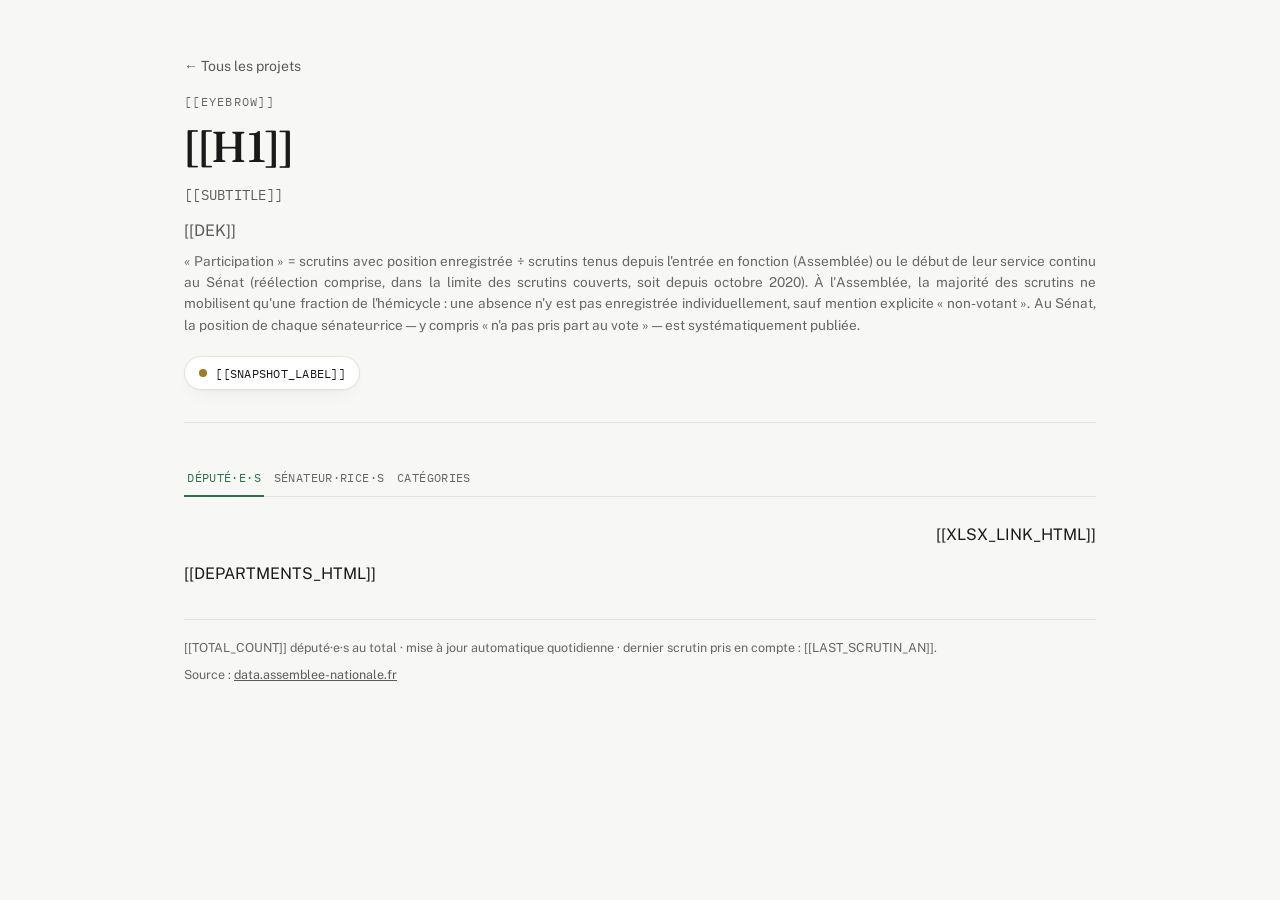
<file: votes_parlementaires/snapshots/template.html>
<!DOCTYPE html>
<html lang="fr">
<meta charset="utf-8">
<meta name="viewport" content="width=device-width, initial-scale=1">
<title>[[TITLE]]</title>
<link rel="preconnect" href="https://fonts.googleapis.com">
<link rel="preconnect" href="https://fonts.gstatic.com" crossorigin>
<link href="https://fonts.googleapis.com/css2?family=Fraunces:opsz,wght@9..144,400;9..144,500;9..144,600&family=Public+Sans:wght@400;500;600;700&family=IBM+Plex+Mono:wght@400;500&display=swap" rel="stylesheet">

<style>
  :root {
    --bg: #f7f7f5;
    --surface: #ffffff;
    --surface-inset: #efeeea;
    --ink: #1a1a1a;
    --ink-soft: #5a5a5a;
    /* #666666 : 5,3:1 sur --bg, 5,0:1 sur --surface-inset (RGAA 3.2 / WCAG 1.4.3). */
    --ink-faint: #666666;
    --border: #e3e2dd;
    --accent: #2f6f4f;
    --accent-ink: #ffffff;
    --gold: #9c7a2c;
    --shadow: 0 1px 2px rgba(27, 39, 51, 0.04), 0 8px 24px -12px rgba(27, 39, 51, 0.12);
    --backdrop: rgba(15, 21, 28, 0.5);

    --pos-pour: #005f99;
    --pos-contre: #a8430b;
    --pos-abst: #8b3f74;
    --pos-nv: #5a5a5a;
[[PARTY_COLOR_VARS]]
[[CATEGORY_COLOR_VARS]]
  }

  @media (prefers-color-scheme: dark) {
    :root:not([data-theme="light"]) {
      --bg: #14161a;
      --surface: #1d2025;
      --surface-inset: #1a1d22;
      --ink: #f0f0ee;
      --ink-soft: #a3a6ab;
      --ink-faint: #8e9196;
      --border: #2c2f35;
      --accent: #6fcf97;
      --accent-ink: #14161a;
      --gold: #d9b463;
      --shadow: 0 1px 2px rgba(0, 0, 0, 0.3), 0 8px 24px -12px rgba(0, 0, 0, 0.5);
      --backdrop: rgba(4, 7, 10, 0.65);
      --pos-pour: #56b4e9;
      --pos-contre: #ff8a5c;
      --pos-abst: #e58cc0;
      --pos-nv: #a3a6ab;
    }
  }

  :root[data-theme="dark"] {
    --bg: #14161a;
    --surface: #1d2025;
    --surface-inset: #1a1d22;
    --ink: #f0f0ee;
    --ink-soft: #a3a6ab;
    --ink-faint: #8e9196;
    --border: #2c2f35;
    --accent: #6fcf97;
    --accent-ink: #14161a;
    --gold: #d9b463;
    --shadow: 0 1px 2px rgba(0, 0, 0, 0.3), 0 8px 24px -12px rgba(0, 0, 0, 0.5);
    --backdrop: rgba(4, 7, 10, 0.65);
      --pos-pour: #56b4e9;
      --pos-contre: #ff8a5c;
      --pos-abst: #e58cc0;
      --pos-nv: #a3a6ab;
  }

  * { box-sizing: border-box; }

  body {
    margin: 0;
    background: var(--bg);
    color: var(--ink);
    font-family: "Public Sans", -apple-system, "Segoe UI", sans-serif;
    -webkit-font-smoothing: antialiased;
  }

  .page {
    max-width: 960px;
    margin: 0 auto;
    padding: 3.5rem 1.5rem 4rem;
  }

  /* lien retour vers le sommaire du site */
  a.home-link {
    display: inline-block;
    margin-bottom: 1.25rem;
    font-size: 14px;
    color: var(--ink-soft);
    text-decoration: none;
  }
  a.home-link:hover {
    color: var(--accent);
  }

  header.masthead {
    display: flex;
    flex-direction: column;
    gap: 0.9rem;
    padding-bottom: 2rem;
    margin-bottom: 2.25rem;
    border-bottom: 1px solid var(--border);
  }

  .eyebrow {
    font-family: "IBM Plex Mono", ui-monospace, monospace;
    font-size: 0.72rem;
    letter-spacing: 0.11em;
    text-transform: uppercase;
    color: var(--ink-faint);
  }

  h1 {
    font-family: "Fraunces", Georgia, serif;
    font-optical-sizing: auto;
    font-weight: 500;
    font-size: clamp(1.9rem, 4.4vw, 2.7rem);
    line-height: 1.12;
    letter-spacing: -0.01em;
    margin: 0;
    text-wrap: balance;
    color: var(--ink);
  }

  .subtitle {
    font-family: "IBM Plex Mono", ui-monospace, monospace;
    font-size: 0.85rem;
    letter-spacing: 0.02em;
    color: var(--ink-soft);
    margin: 0;
  }

  .subtitle strong {
    color: var(--accent);
    font-weight: 600;
  }

  .dek {
    color: var(--ink-soft);
    font-size: 1rem;
    line-height: 1.55;
    margin: 0;
    text-align: justify;
    text-justify: inter-word;
  }

  .dek .note {
    display: block;
    margin-top: 0.5rem;
    font-size: 0.85rem;
    color: var(--ink-faint);
  }

  .masthead-meta {
    display: flex;
    align-items: center;
    flex-wrap: wrap;
    gap: 0.75rem;
    margin-top: 0.4rem;
  }

  .snapshot {
    display: inline-flex;
    align-items: center;
    gap: 0.55rem;
    align-self: flex-start;
    padding: 0.5rem 0.85rem;
    background: var(--surface);
    border: 1px solid var(--border);
    border-radius: 999px;
    box-shadow: var(--shadow);
  }

  .xlsx-link {
    display: inline-flex;
    align-items: center;
    gap: 0.45rem;
    align-self: flex-start;
    padding: 0.5rem 0.9rem;
    background: var(--accent);
    color: var(--accent-ink);
    border-radius: 999px;
    box-shadow: var(--shadow);
    font-family: "IBM Plex Mono", ui-monospace, monospace;
    font-size: 0.78rem;
    letter-spacing: 0.02em;
    text-decoration: none;
  }

  .xlsx-link:hover {
    opacity: 0.85;
  }

  .panel-toolbar {
    display: flex;
    justify-content: flex-end;
    margin-bottom: 1.25rem;
  }

  .snapshot .dot {
    width: 0.5rem;
    height: 0.5rem;
    border-radius: 50%;
    background: var(--gold);
    flex: none;
  }

  .snapshot span {
    font-family: "IBM Plex Mono", ui-monospace, monospace;
    font-size: 0.78rem;
    letter-spacing: 0.02em;
    color: var(--ink);
  }

  .snapshot strong {
    color: var(--accent);
    font-weight: 500;
  }

  .departements {
    display: grid;
    grid-template-columns: repeat(auto-fit, minmax(280px, 1fr));
    gap: 1.75rem;
  }

  section.dept {
    background: var(--surface);
    border: 1px solid var(--border);
    border-radius: 14px;
    box-shadow: var(--shadow);
    overflow: hidden;
  }

  .dept-head {
    display: flex;
    align-items: baseline;
    justify-content: space-between;
    gap: 0.75rem;
    padding: 1.15rem 1.35rem 1rem;
    border-bottom: 1px solid var(--border);
  }

  .dept-head h2 {
    font-family: "Fraunces", Georgia, serif;
    font-weight: 500;
    font-size: 1.28rem;
    margin: 0;
    color: var(--ink);
  }

  .dept-head .num {
    font-family: "IBM Plex Mono", ui-monospace, monospace;
    font-size: 0.95rem;
    color: var(--ink-faint);
    font-variant-numeric: tabular-nums;
  }

  .dept-head .region {
    display: block;
    font-size: 0.78rem;
    color: var(--ink-faint);
    margin-top: 0.15rem;
  }

  ol.circ-list {
    list-style: none;
    margin: 0;
    padding: 0.4rem 0.5rem 0.6rem;
  }

  ol.circ-list li {
    display: grid;
    grid-template-columns: 2rem 1fr;
    gap: 0 0.85rem;
    align-items: start;
    padding: 0.2rem 0.35rem;
  }

  ol.circ-list li + li { margin-top: 0.1rem; }

  ol.circ-list li.vacant .circ-num { padding-top: 0.2rem; }

  .vacant-note {
    padding: 0.2rem 0.5rem;
    font-size: 0.86rem;
    font-style: italic;
    color: var(--ink-faint);
  }

  /* Sénat : pas de circonscriptions (siège départemental), donc pas de
     colonne de numéro — une seule colonne pleine largeur. */
  ol.circ-list.flat li { grid-template-columns: 1fr; }

  .circ-num {
    font-family: "IBM Plex Mono", ui-monospace, monospace;
    font-size: 0.8rem;
    color: var(--ink-faint);
    font-variant-numeric: tabular-nums;
    padding-top: 0.95rem;
  }

  .circ-num::before {
    content: "n°";
    font-size: 0.68rem;
    margin-right: 0.1rem;
    opacity: 0.7;
  }

  .who {
    appearance: none;
    display: block;
    width: 100%;
    text-align: left;
    background: none;
    border: none;
    border-radius: 9px;
    padding: 0.7rem 0.5rem;
    cursor: pointer;
    font: inherit;
    color: inherit;
    transition: background 0.15s ease;
  }

  .who:hover { background: var(--surface-inset); }
  .who:focus-visible { outline: 2px solid var(--accent); outline-offset: 2px; }

  .who .name {
    font-size: 1rem;
    font-weight: 600;
    color: var(--ink);
    line-height: 1.3;
    display: flex;
    align-items: center;
    gap: 0.4rem;
  }

  .who .name .arrow {
    font-family: "IBM Plex Mono", ui-monospace, monospace;
    font-size: 0.78rem;
    color: var(--ink-faint);
    transition: transform 0.15s ease;
  }

  .who:hover .name .arrow { transform: translateX(2px); color: var(--accent); }

  .who .civ { font-weight: 400; color: var(--ink-faint); margin-right: 0.3rem; }

  .pill {
    --party: var(--epr);
    display: inline-flex;
    align-items: center;
    gap: 0.4rem;
    margin-top: 0.4rem;
    padding: 0.2rem 0.6rem 0.2rem 0.45rem;
    border-radius: 999px;
    background: color-mix(in oklch, var(--party) 16%, var(--surface));
    border: 1px solid color-mix(in oklch, var(--party) 32%, var(--surface));
  }

  .pill .swatch { width: 0.5rem; height: 0.5rem; border-radius: 50%; background: var(--party); flex: none; }
  .pill .label { font-family: "IBM Plex Mono", ui-monospace, monospace; font-size: 0.72rem; letter-spacing: 0.03em; text-transform: uppercase; color: var(--ink); font-weight: 500; }
  .pill .full { font-size: 0.72rem; color: var(--ink-soft); }

[[PARTY_PILL_RULES]]

  .cat-tag {
    --cat: var(--pos-nv);
    display: inline-flex;
    align-items: center;
    gap: 0.35rem;
    padding: 0.18rem 0.55rem 0.18rem 0.4rem;
    border-radius: 999px;
    background: color-mix(in oklch, var(--cat) 16%, var(--surface));
    border: 1px solid color-mix(in oklch, var(--cat) 34%, var(--surface));
    color: color-mix(in oklch, var(--cat) 65%, var(--ink));
    font-family: "IBM Plex Mono", ui-monospace, monospace;
    font-size: 0.7rem;
    letter-spacing: 0.02em;
    white-space: nowrap;
  }

  .cat-tag .swatch { width: 0.45rem; height: 0.45rem; border-radius: 50%; background: var(--cat); flex: none; }

  /* En sombre, moins de couleur de catégorie dans le texte : contraste ≥ 4,5:1 pour toutes les
     catégories (RGAA 3.2 / WCAG 1.4.3). */
  @media (prefers-color-scheme: dark) {
    :root:not([data-theme="light"]) .cat-tag { color: color-mix(in oklch, var(--cat) 40%, var(--ink)); }
  }
  :root[data-theme="dark"] .cat-tag { color: color-mix(in oklch, var(--cat) 40%, var(--ink)); }

[[CATEGORY_TAG_RULES]]

  /* -- participation + mini stats under each name ------------------ */

  .stats-mini { margin-top: 0.55rem; max-width: 24rem; }

  .participation {
    font-family: "IBM Plex Mono", ui-monospace, monospace;
    font-size: 0.72rem;
    color: var(--ink-soft);
    margin-bottom: 0.35rem;
  }

  .participation b { color: var(--accent); font-weight: 600; font-size: 0.86rem; }
  .participation .frac { color: var(--ink-faint); }

  .stats-bar {
    display: flex;
    height: 5px;
    border-radius: 999px;
    overflow: hidden;
    background: var(--surface-inset);
    border: 1px solid var(--border);
  }

  .stats-bar span { display: block; height: 100%; }
  .stats-bar .pour { background: var(--pos-pour); }
  .stats-bar .contre { background: var(--pos-contre); }
  .stats-bar .abstention { background: var(--pos-abst); }
  .stats-bar .nonVotant { background: var(--pos-nv); }

  .stats-chips {
    display: flex;
    flex-wrap: wrap;
    gap: 0.6rem;
    margin-top: 0.4rem;
    font-family: "IBM Plex Mono", ui-monospace, monospace;
    font-size: 0.68rem;
    color: var(--ink-faint);
  }

  .stats-chips .chip { display: inline-flex; align-items: center; gap: 0.3rem; }
  .stats-chips .chip-dot { width: 0.42rem; height: 0.42rem; border-radius: 50%; flex: none; }
  .chip-dot.pour { background: var(--pos-pour); }
  .chip-dot.contre { background: var(--pos-contre); }
  .chip-dot.abstention { background: var(--pos-abst); }
  .chip-dot.nonVotant { background: var(--pos-nv); }
  .stats-chips .chip b { color: var(--ink-soft); font-weight: 500; }

  footer.source {
    margin-top: 2.25rem;
    padding-top: 1.25rem;
    border-top: 1px solid var(--border);
    display: flex;
    flex-wrap: wrap;
    justify-content: space-between;
    gap: 0.75rem;
    font-size: 0.78rem;
    color: var(--ink-faint);
  }

  footer.source a { color: var(--ink-soft); }

  /* -- modal --------------------------------------------------------- */

  dialog#depute-modal {
    width: min(700px, 94vw);
    max-height: 85vh;
    margin: auto;
    padding: 0;
    border: none;
    border-radius: 16px;
    background: var(--surface);
    color: var(--ink);
    box-shadow: var(--shadow);
  }

  dialog#depute-modal::backdrop { background: var(--backdrop); }

  .modal-head {
    display: flex;
    align-items: flex-start;
    justify-content: space-between;
    gap: 1rem;
    padding: 1.35rem 1.5rem 1.1rem;
    border-bottom: 1px solid var(--border);
  }

  .modal-head h3 { font-family: "Fraunces", Georgia, serif; font-weight: 500; font-size: 1.4rem; margin: 0 0 0.15rem; }
  .modal-head .sub { font-size: 0.82rem; color: var(--ink-faint); }

  .modal-close {
    appearance: none;
    border: 1px solid var(--border);
    background: var(--surface-inset);
    color: var(--ink-soft);
    width: 2rem;
    height: 2rem;
    border-radius: 50%;
    font-size: 1rem;
    line-height: 1;
    cursor: pointer;
    flex: none;
  }

  .modal-close:hover { color: var(--ink); }
  .modal-close:focus-visible { outline: 2px solid var(--accent); outline-offset: 2px; }

  .modal-stats { padding: 1rem 1.5rem; border-bottom: 1px solid var(--border); }
  .modal-stats .stats-mini { max-width: none; }
  .modal-stats .stats-chips { font-size: 0.74rem; gap: 0.9rem; }
  .modal-stats .participation { font-size: 0.8rem; }

  .modal-tags {
    display: flex;
    flex-wrap: wrap;
    gap: 0.45rem;
    padding: 0.9rem 1.5rem;
    border-bottom: 1px solid var(--border);
  }

  /* Filtres : le texte reste toujours lisible (pas de transparence). L'état actif se voit par le
     fond teinté, le contour épais et le gras, et il est annoncé par aria-pressed (RGAA 3.2, 7.1). */
  .chip-toggle {
    appearance: none;
    border: none;
    font: inherit;
    cursor: pointer;
    transition: background-color 0.15s ease, box-shadow 0.15s ease;
  }

  .chip-toggle:not(.active) { background: var(--surface); box-shadow: inset 0 0 0 1px var(--border); }
  .chip-toggle:not(.active):hover { background: color-mix(in oklch, var(--cat) 8%, var(--surface)); }
  .chip-toggle.active { font-weight: 600; box-shadow: inset 0 0 0 2px color-mix(in oklch, var(--cat) 70%, var(--surface)); }
  .chip-toggle:focus-visible { outline: 2px solid var(--accent); outline-offset: 2px; }
  .chip-toggle .chip-count { margin-left: 0.2rem; font-weight: 600; }
  .cat-tag.cat-all { --cat: var(--accent); }

  .modal-filter-more { border-bottom: 1px solid var(--border); }

  .modal-filter-more summary {
    cursor: pointer;
    list-style: none;
    display: flex;
    align-items: center;
    gap: 0.4rem;
    padding: 0.7rem 1.5rem;
    font-family: "IBM Plex Mono", ui-monospace, monospace;
    font-size: 0.72rem;
    letter-spacing: 0.03em;
    color: var(--ink-faint);
  }

  .modal-filter-more summary::-webkit-details-marker { display: none; }
  .modal-filter-more summary::marker { content: ""; }
  .modal-filter-more summary::before { content: "▸"; display: inline-block; transition: transform 0.15s ease; }
  .modal-filter-more[open] summary::before { transform: rotate(90deg); }
  .modal-filter-more summary:hover { color: var(--ink-soft); }
  .modal-filter-more[open] summary { border-bottom: 1px solid var(--border); }

  .modal-filter {
    padding: 0.85rem 1.5rem;
    display: flex;
    flex-direction: column;
    gap: 0.6rem;
  }

  .modal-filter input[type="text"] {
    width: 100%;
    font: inherit;
    font-size: 0.88rem;
    padding: 0.5rem 0.75rem;
    border-radius: 8px;
    border: 1px solid var(--border);
    background: var(--surface-inset);
    color: var(--ink);
  }

  .modal-filter input:focus-visible { outline: 2px solid var(--accent); outline-offset: 1px; }
  .modal-filter input::placeholder { color: var(--ink-faint); }

  .modal-filter-dates {
    display: flex;
    align-items: center;
    flex-wrap: wrap;
    gap: 0.7rem;
  }

  .modal-filter-dates label {
    display: flex;
    align-items: center;
    gap: 0.4rem;
    font-family: "IBM Plex Mono", ui-monospace, monospace;
    font-size: 0.72rem;
    letter-spacing: 0.02em;
    color: var(--ink-faint);
  }

  .modal-filter-dates input[type="date"] {
    font: inherit;
    font-size: 0.78rem;
    padding: 0.32rem 0.5rem;
    border-radius: 6px;
    border: 1px solid var(--border);
    background: var(--surface-inset);
    color: var(--ink);
    color-scheme: light dark;
  }

  .modal-filter-clear {
    margin-left: auto;
    appearance: none;
    background: none;
    border: none;
    color: var(--ink-faint);
    font-size: 0.74rem;
    text-decoration: underline;
    text-underline-offset: 2px;
    cursor: pointer;
    padding: 0.2rem 0.3rem;
  }

  .modal-filter-clear:hover { color: var(--ink); }
  .modal-filter-clear:focus-visible { outline: 2px solid var(--accent); outline-offset: 1px; }

  .modal-count {
    padding: 0.6rem 1.5rem 0;
    font-family: "IBM Plex Mono", ui-monospace, monospace;
    font-size: 0.7rem;
    letter-spacing: 0.04em;
    text-transform: uppercase;
    color: var(--ink-faint);
  }

  .modal-votes { overflow-y: auto; max-height: 42vh; padding: 0.4rem 0.75rem 1.25rem; }

  .texte-group + .texte-group { margin-top: 0.3rem; border-top: 1px solid var(--border); padding-top: 0.3rem; }

  details.texte-group summary { cursor: pointer; list-style: none; border-radius: 8px; }
  details.texte-group summary::-webkit-details-marker { display: none; }
  details.texte-group summary::marker { content: ""; }
  details.texte-group summary:hover { background: var(--surface-inset); }
  details.texte-group summary:focus-visible { outline: 2px solid var(--accent); outline-offset: -2px; }

  .texte-head {
    display: flex;
    align-items: baseline;
    flex-wrap: wrap;
    gap: 0.55rem;
    padding: 0.5rem 0.75rem 0.3rem;
  }

  .texte-head .chevron {
    font-family: "IBM Plex Mono", ui-monospace, monospace;
    font-size: 0.7rem;
    color: var(--ink-faint);
    transition: transform 0.15s ease;
    flex: none;
  }

  details[open] > .texte-head .chevron { transform: rotate(90deg); }

  .texte-head .texte-title {
    font-size: 0.86rem;
    font-weight: 600;
    line-height: 1.35;
    color: var(--ink);
  }

  .texte-head .texte-count {
    margin-left: auto;
    font-family: "IBM Plex Mono", ui-monospace, monospace;
    font-size: 0.68rem;
    color: var(--ink-faint);
    white-space: nowrap;
    padding-top: 0.1rem;
  }

  .vote-row {
    display: grid;
    grid-template-columns: 4.6rem 1fr auto;
    gap: 0 0.85rem;
    align-items: baseline;
    padding: 0.4rem 0.75rem 0.4rem 1.9rem;
    border-radius: 8px;
  }

  .texte-group.ungrouped .vote-row { padding-left: 0.75rem; }

  .vote-row:hover { background: var(--surface-inset); }

  .vote-date {
    font-family: "IBM Plex Mono", ui-monospace, monospace;
    font-size: 0.7rem;
    color: var(--ink-faint);
    font-variant-numeric: tabular-nums;
    padding-top: 0.15rem;
  }

  .vote-title { font-size: 0.86rem; line-height: 1.4; color: var(--ink); }
  .vote-title .result { display: block; font-size: 0.72rem; color: var(--ink-faint); margin-top: 0.15rem; }

  .vote-badge {
    font-family: "IBM Plex Mono", ui-monospace, monospace;
    font-size: 0.68rem;
    letter-spacing: 0.03em;
    padding: 0.2rem 0.5rem;
    border-radius: 999px;
    white-space: nowrap;
    height: fit-content;
  }

  .vote-badge.pour { color: var(--pos-pour); background: color-mix(in oklch, var(--pos-pour) 16%, var(--surface)); }
  .vote-badge.contre { color: var(--pos-contre); background: color-mix(in oklch, var(--pos-contre) 16%, var(--surface)); }
  .vote-badge.abstention { color: var(--pos-abst); background: color-mix(in oklch, var(--pos-abst) 16%, var(--surface)); }
  .vote-badge.nonVotant { color: var(--pos-nv); background: color-mix(in oklch, var(--pos-nv) 16%, var(--surface)); }

  .modal-empty { padding: 2rem 1.5rem; text-align: center; color: var(--ink-faint); font-size: 0.85rem; }

  @media (prefers-reduced-motion: no-preference) {
    section.dept { transition: box-shadow 0.2s ease; }
  }

  /* -- onglets ------------------------------------------------------- */

  .tabs {
    display: flex;
    gap: 0.4rem;
    margin-bottom: 1.75rem;
    border-bottom: 1px solid var(--border);
  }

  .tab {
    appearance: none;
    background: none;
    border: none;
    border-bottom: 2px solid transparent;
    font: inherit;
    font-family: "IBM Plex Mono", ui-monospace, monospace;
    font-size: 0.78rem;
    letter-spacing: 0.03em;
    text-transform: uppercase;
    color: var(--ink-faint);
    padding: 0.6rem 0.2rem;
    margin-bottom: -1px;
    cursor: pointer;
  }

  .tab:hover { color: var(--ink-soft); }
  .tab:focus-visible { outline: 2px solid var(--accent); outline-offset: 2px; }
  .tab[aria-selected="true"] { color: var(--accent); border-bottom-color: var(--accent); }

  .tab-panel[hidden] { display: none; }

  .categories-intro {
    max-width: 60ch;
    color: var(--ink-soft);
    font-size: 0.92rem;
    line-height: 1.55;
    margin: 0 0 1.5rem;
  }

  .categories-intro code {
    font-family: "IBM Plex Mono", ui-monospace, monospace;
    font-size: 0.85em;
    background: var(--surface-inset);
    border: 1px solid var(--border);
    border-radius: 4px;
    padding: 0.1em 0.35em;
  }

  .categories-table-wrap {
    background: var(--surface);
    border: 1px solid var(--border);
    border-radius: 14px;
    box-shadow: var(--shadow);
    overflow-x: auto;
  }

  table.categories-table {
    width: 100%;
    border-collapse: collapse;
    font-size: 0.88rem;
  }

  table.categories-table th {
    text-align: left;
    font-family: "IBM Plex Mono", ui-monospace, monospace;
    font-size: 0.7rem;
    letter-spacing: 0.04em;
    text-transform: uppercase;
    color: var(--ink-faint);
    padding: 0.9rem 1.1rem;
    border-bottom: 1px solid var(--border);
  }

  table.categories-table td {
    padding: 0.85rem 1.1rem;
    border-bottom: 1px solid var(--border);
    vertical-align: top;
  }

  table.categories-table tr:last-child td { border-bottom: none; }

  table.categories-table td.cat-label {
    font-weight: 600;
    color: var(--ink);
    white-space: nowrap;
  }

  table.categories-table td.cat-desc { color: var(--ink-soft); }

  table.categories-table td.cat-id {
    font-family: "IBM Plex Mono", ui-monospace, monospace;
    font-size: 0.76rem;
    color: var(--ink-faint);
    white-space: nowrap;
  }
</style>

<div class="page">

  <a class="home-link" href="https://biguhuh.github.io/">← Tous les projets</a>

  <header class="masthead">
    <span class="eyebrow">[[EYEBROW]]</span>
    <h1>[[H1]]</h1>
    <p class="subtitle">[[SUBTITLE]]</p>
    <p class="dek">[[DEK]]<span class="note">« Participation » = scrutins avec position enregistrée ÷ scrutins tenus depuis l'entrée en fonction (Assemblée) ou le début de leur service continu au Sénat (réélection comprise, dans la limite des scrutins couverts, soit depuis octobre 2020). À l'Assemblée, la majorité des scrutins ne mobilisent qu'une fraction de l'hémicycle : une absence n'y est pas enregistrée individuellement, sauf mention explicite « non-votant ». Au Sénat, la position de chaque sénateur·rice — y compris « n'a pas pris part au vote » — est systématiquement publiée.</span></p>
    <div class="masthead-meta">
      <div class="snapshot">
        <span class="dot" aria-hidden="true"></span>
        <span>[[SNAPSHOT_LABEL]]</span>
      </div>
    </div>
  </header>

  <div class="tabs" role="tablist">
    <button class="tab" type="button" role="tab" id="tab-deputes" aria-selected="true" aria-controls="panel-deputes">Député·e·s</button>
    <button class="tab" type="button" role="tab" id="tab-senateurs" aria-selected="false" aria-controls="panel-senateurs">Sénateur·rice·s</button>
    <button class="tab" type="button" role="tab" id="tab-categories" aria-selected="false" aria-controls="panel-categories">Catégories</button>
  </div>

  <div class="tab-panel" id="panel-deputes" role="tabpanel" aria-labelledby="tab-deputes">
    <div class="panel-toolbar">
      [[XLSX_LINK_HTML]]
    </div>
    <div class="departements">
[[DEPARTMENTS_HTML]]
    </div>

    <footer class="source">
      <span>[[TOTAL_COUNT]] député·e·s au total · mise à jour automatique quotidienne · dernier scrutin pris en compte : [[LAST_SCRUTIN_AN]].</span>
      <span>Source : <a href="https://data.assemblee-nationale.fr/travaux-parlementaires/votes">data.assemblee-nationale.fr</a></span>
    </footer>
  </div>

  <div class="tab-panel" id="panel-senateurs" role="tabpanel" aria-labelledby="tab-senateurs" hidden>
    <div class="panel-toolbar">
      [[SENATEURS_XLSX_LINK_HTML]]
    </div>
    <div class="departements">
[[SENATEURS_DEPARTMENTS_HTML]]
    </div>

    <footer class="source">
      <span>[[SENATEURS_TOTAL_COUNT]] sénateur·rice·s au total · mise à jour automatique quotidienne · dernier scrutin pris en compte : [[LAST_SCRUTIN_SENAT]].</span>
      <span>Source : <a href="https://www.senat.fr/scrutin-public/index.html">senat.fr</a></span>
    </footer>
  </div>

  <div class="tab-panel" id="panel-categories" role="tabpanel" aria-labelledby="tab-categories" hidden>
    <p class="categories-intro">
      Les scrutins sont classés par thème (narcotrafic, agriculture, écologie…), selon une liste
      fixe de catégories présentée ci-dessous. Dans les onglets Député·e·s et Sénateur·rice·s, chaque
      groupe de scrutins porte l'étiquette de sa catégorie. Depuis la fiche d'un·e élu·e, on peut
      filtrer ses votes par catégorie.
    </p>
    <div class="categories-table-wrap">
      <table class="categories-table">
        <thead>
          <tr><th>Catégorie</th><th>Description</th><th>Identifiant</th></tr>
        </thead>
        <tbody>
[[CATEGORIES_HTML]]
        </tbody>
      </table>
    </div>
  </div>

</div>

<dialog id="depute-modal">
  <div class="modal-head">
    <div>
      <h3 id="modal-name"></h3>
      <div class="sub" id="modal-sub"></div>
    </div>
    <button class="modal-close" type="button" id="modal-close" aria-label="Fermer">✕</button>
  </div>
  <div class="modal-stats">
    <div class="stats-mini" id="modal-stats"></div>
  </div>
  <div class="modal-tags" id="modal-tags"></div>
  <details class="modal-filter-more">
    <summary>Filtrer par mot-clé ou par date</summary>
    <div class="modal-filter">
      <input type="text" id="modal-filter-input" placeholder="Filtrer les scrutins par mot-clé…" autocomplete="off">
      <div class="modal-filter-dates">
        <label>Du <input type="date" id="modal-filter-from"></label>
        <label>au <input type="date" id="modal-filter-to"></label>
        <button type="button" class="modal-filter-clear" id="modal-filter-clear">Réinitialiser</button>
      </div>
    </div>
  </details>
  <div class="modal-count" id="modal-count"></div>
  <div class="modal-votes" id="modal-votes"></div>
</dialog>

<script id="votes-data" type="application/json">[[VOTES_JSON]]</script>

<script>
(function () {
  "use strict";

  var POSITIONS = ["pour", "contre", "abstention", "nonVotant"];
  var POSITION_LABELS = { pour: "Pour", contre: "Contre", abstention: "Abstention", nonVotant: "Non-votant" };

  var raw = document.getElementById("votes-data").textContent;
  var PAYLOAD = JSON.parse(raw);
  var GROUPS = PAYLOAD.groups;
  var DATA = PAYLOAD.deputes;
  var CATEGORY_LABELS = [[CATEGORY_LABELS_JSON]];

  function normalize(text) {
    return (text || "")
      .toString()
      .normalize("NFKD")
      .replace(/[\u0300-\u036f]/g, "")
      .toLowerCase();
  }

  function statsBarHtml(stats) {
    var total = POSITIONS.reduce(function (sum, p) { return sum + (stats[p] || 0); }, 0) || 1;
    return (
      '<div class="stats-bar">' +
      POSITIONS.map(function (p) {
        var pct = ((stats[p] || 0) / total) * 100;
        return pct > 0 ? '<span class="' + p + '" style="width:' + pct + '%"></span>' : "";
      }).join("") +
      "</div>"
    );
  }

  function statsChipsHtml(stats) {
    return (
      '<div class="stats-chips">' +
      POSITIONS.map(function (p) {
        return (
          '<span class="chip"><span class="chip-dot ' + p + '"></span>' +
          POSITION_LABELS[p] + " <b>" + (stats[p] || 0) + "</b></span>"
        );
      }).join("") +
      "</div>"
    );
  }

  function participationHtml(entry) {
    if (!entry.possible) {
      return '<div class="participation">Participation non calculable (aucun vote enregistré)</div>';
    }
    var pct = Math.round((entry.recorded / entry.possible) * 100);
    return (
      '<div class="participation"><b>' + pct + " %</b> de participation " +
      '<span class="frac">(' + entry.recorded + " / " + entry.possible + " scrutins depuis le " + entry.since + ")</span></div>"
    );
  }

  function fullStatsHtml(entry) {
    return participationHtml(entry) + statsBarHtml(entry.stats) + statsChipsHtml(entry.stats);
  }

  function renderMiniStats() {
    document.querySelectorAll("[data-stats-for]").forEach(function (el) {
      var ref = el.getAttribute("data-stats-for");
      var entry = DATA[ref];
      if (!entry) return;
      el.innerHTML = fullStatsHtml(entry);
    });
  }

  function escapeHtml(text) {
    return (text || "").replace(/[&<>"']/g, function (c) {
      return { "&": "&amp;", "<": "&lt;", ">": "&gt;", '"': "&quot;", "'": "&#39;" }[c];
    });
  }

  function catTagHtml(catId) {
    return (
      '<span class="cat-tag cat-' + catId + '"><span class="swatch"></span>' +
      escapeHtml(CATEGORY_LABELS[catId] || catId) + "</span>"
    );
  }

  function chipHtml(catId, label, count, active) {
    var cls = "cat-tag chip-toggle " + (catId ? "cat-" + catId : "cat-all") + (active ? " active" : "");
    var swatch = catId ? '<span class="swatch"></span>' : "";
    return (
      '<button type="button" class="' + cls + '" data-cat="' + (catId || "") + '" aria-pressed="' + active + '">' +
      swatch + escapeHtml(label) + ' <span class="chip-count">' + count + "</span></button>"
    );
  }

  function voteRowHtml(v) {
    var label = v.a || v.t;
    return (
      '<div class="vote-row">' +
      '<span class="vote-date">' + escapeHtml(v.d) + "</span>" +
      '<span class="vote-title">' + escapeHtml(label) + '<span class="result">' + escapeHtml(v.r) + (v.g ? " · par délégation" : "") + "</span></span>" +
      '<span class="vote-badge ' + v.p + '">' + POSITION_LABELS[v.p] + "</span>" +
      "</div>"
    );
  }

  function texteGroupHtml(gi, votes) {
    var g = GROUPS[gi];
    var texte = g[0], catId = g[1];
    var ungrouped = texte === "Autres scrutins";
    if (ungrouped) {
      return '<div class="texte-group ungrouped">' + votes.map(voteRowHtml).join("") + "</div>";
    }
    var openAttr = votes.length <= 1 ? " open" : "";
    return (
      "<details class=\"texte-group\"" + openAttr + ">" +
      '<summary class="texte-head">' +
      '<span class="chevron" aria-hidden="true">▸</span>' +
      catTagHtml(catId) +
      '<span class="texte-title">' + escapeHtml(texte) + "</span>" +
      '<span class="texte-count">' + votes.length + (votes.length > 1 ? " scrutins" : " scrutin") + "</span>" +
      "</summary>" +
      votes.map(voteRowHtml).join("") +
      "</details>"
    );
  }

  var modal = document.getElementById("depute-modal");
  var modalName = document.getElementById("modal-name");
  var modalSub = document.getElementById("modal-sub");
  var modalStats = document.getElementById("modal-stats");
  var modalTags = document.getElementById("modal-tags");
  var modalVotes = document.getElementById("modal-votes");
  var modalCount = document.getElementById("modal-count");
  var modalFilter = document.getElementById("modal-filter-input");
  var modalFrom = document.getElementById("modal-filter-from");
  var modalTo = document.getElementById("modal-filter-to");
  var modalClear = document.getElementById("modal-filter-clear");
  var modalClose = document.getElementById("modal-close");

  var currentVotes = [];
  var activeCats = new Set();

  function renderTags() {
    var counts = {};
    currentVotes.forEach(function (v) {
      var cat = GROUPS[v.gi][1];
      counts[cat] = (counts[cat] || 0) + 1;
    });
    var ids = Object.keys(counts).sort(function (a, b) { return counts[b] - counts[a]; });
    modalTags.innerHTML =
      chipHtml(null, "Tous", currentVotes.length, activeCats.size === 0) +
      ids.map(function (id) {
        return chipHtml(id, CATEGORY_LABELS[id] || id, counts[id], activeCats.has(id));
      }).join("");
  }

  function renderVoteList(list) {
    modalCount.textContent = list.length + (list.length > 1 ? " scrutins" : " scrutin");
    if (list.length === 0) {
      modalVotes.innerHTML = '<div class="modal-empty">Aucun scrutin ne correspond à ce filtre.</div>';
      return;
    }
    var order = [];
    var byGroup = {};
    list.forEach(function (v) {
      if (!byGroup[v.gi]) { byGroup[v.gi] = []; order.push(v.gi); }
      byGroup[v.gi].push(v);
    });
    modalVotes.innerHTML = order.map(function (gi) { return texteGroupHtml(gi, byGroup[gi]); }).join("");
  }

  function applyFilters() {
    var q = normalize(modalFilter.value.trim());
    var from = modalFrom.value;
    var to = modalTo.value;
    var filtered = currentVotes.filter(function (v) {
      if (activeCats.size && !activeCats.has(GROUPS[v.gi][1])) return false;
      if (q && normalize(v.t).indexOf(q) === -1) return false;
      if (from && v.iso < from) return false;
      if (to && v.iso > to) return false;
      return true;
    });
    renderVoteList(filtered);
  }

  function openDepute(btn) {
    var ref = btn.getAttribute("data-ref");
    var entry = DATA[ref];
    if (!entry) return;

    modalName.innerHTML = '<span style="color:var(--ink-faint);font-weight:400;">' + btn.getAttribute("data-civ") + " </span>" + btn.getAttribute("data-name");
    modalSub.textContent = btn.getAttribute("data-party-full") + " (" + btn.getAttribute("data-party-label") + ")";
    modalStats.innerHTML = fullStatsHtml(entry);

    currentVotes = entry.votes;
    activeCats = new Set();
    renderTags();
    modalFilter.value = "";
    modalFrom.value = "";
    modalTo.value = "";
    modalFrom.min = modalTo.min = entry.minDate || "";
    modalFrom.max = modalTo.max = entry.maxDate || "";
    renderVoteList(currentVotes);

    modal.showModal();
    modalFilter.focus();
  }

  document.querySelectorAll(".who").forEach(function (btn) {
    btn.addEventListener("click", function () { openDepute(btn); });
  });

  modalClose.addEventListener("click", function () { modal.close(); });
  modal.addEventListener("click", function (e) {
    if (e.target === modal) modal.close();
  });

  modalTags.addEventListener("click", function (e) {
    var btn = e.target.closest(".chip-toggle");
    if (!btn) return;
    var cat = btn.getAttribute("data-cat");
    if (!cat) {
      activeCats.clear();
    } else if (activeCats.has(cat)) {
      activeCats.delete(cat);
    } else {
      activeCats.add(cat);
    }
    renderTags();
    applyFilters();
  });

  modalFilter.addEventListener("input", applyFilters);
  modalFrom.addEventListener("change", applyFilters);
  modalTo.addEventListener("change", applyFilters);
  modalClear.addEventListener("click", function () {
    modalFilter.value = "";
    modalFrom.value = "";
    modalTo.value = "";
    activeCats.clear();
    renderTags();
    renderVoteList(currentVotes);
    modalFilter.focus();
  });

  renderMiniStats();

  var tabs = document.querySelectorAll(".tab");
  tabs.forEach(function (tab) {
    tab.addEventListener("click", function () {
      tabs.forEach(function (t) {
        var selected = t === tab;
        t.setAttribute("aria-selected", String(selected));
        document.getElementById(t.getAttribute("aria-controls")).hidden = !selected;
      });
    });
  });
})();
</script>
</file>
